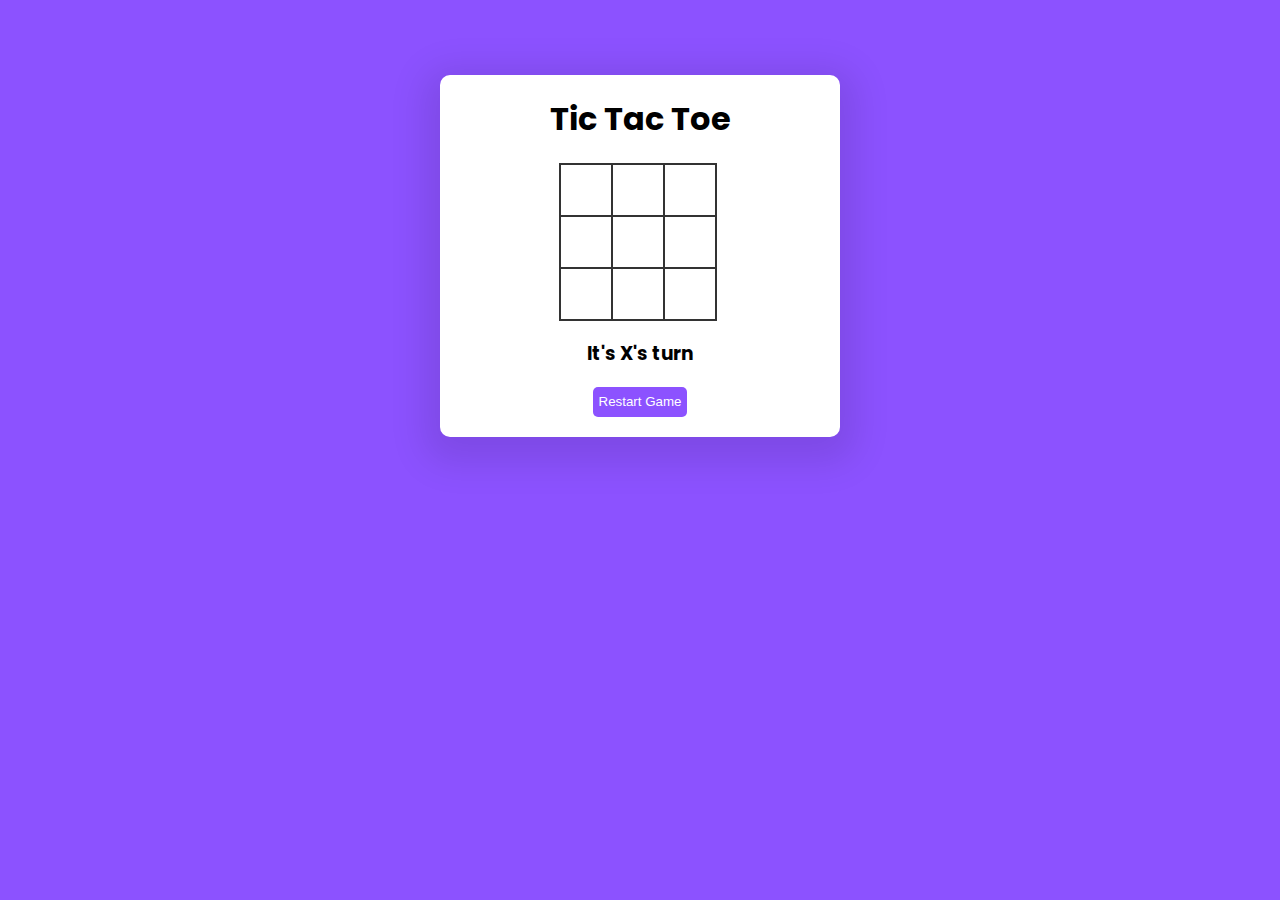
<file: index.html>
<!DOCTYPE html>
<html lang="en">
  <head>
    <meta charset="UTF-8" />
    <meta
      name="viewport"
      content="width=device-width, user-scalable=no, initial-scale=1.0, maximum-scale=1.0, minimum-scale=1.0"
    />
    <meta http-equiv="X-UA-Compatible" content="ie=edge" />
    <title>Tic Tac Toe</title>
    <link rel="stylesheet" href="./style.css" />
  </head>
  <body>
    <section>
      <h1 class="game--title">Tic Tac Toe</h1>
      <div class="game--container">
        <div data-cell-index="0" class="cell"></div>
        <div data-cell-index="1" class="cell"></div>
        <div data-cell-index="2" class="cell"></div>
        <div data-cell-index="3" class="cell"></div>
        <div data-cell-index="4" class="cell"></div>
        <div data-cell-index="5" class="cell"></div>
        <div data-cell-index="6" class="cell"></div>
        <div data-cell-index="7" class="cell"></div>
        <div data-cell-index="8" class="cell"></div>
      </div>
      <h3 class="game--status"></h3>
      <a href="val.html">
        <button class="game--restart">Restart Game</button>
      </a>
    </section>
    <script src="./script.js"></script>
  </body>
</html>
</file>
<file: style.css>
@import url('https://fonts.googleapis.com/css2?family=Poppins&display=swap');
body {
    font-family: "Poppins", sans-serif;
    background-color: #8c52ff;
}
section {
    text-align: center;
    border-radius: 10px;
    width: 400px;
    margin: auto;
    background-color: #fff;
    margin-top: 75px;
    box-shadow: 0px 10px 36px 16px rgba(0,0,0,0.1);
}
.game--title {
    padding-top: 20px;
}
.game--container {
    display: grid;
    grid-template-columns: repeat(3, auto);
    width: 150px;
    margin: 120px;
    margin-bottom: 10px;
    margin-top: 10px;
}
.cell {
    font-family: "Poppins", sans-serif;
    width: 50px;
    height: 50px;
    box-shadow: 0 0 0 1px #333333;
    border: 1px solid #333333;
    cursor: pointer;
    line-height: 50px;
    font-size: 20px;
}
button {
    margin-bottom: 20px;
    height: 30px;
    border: none;
    border-radius: 5px;
    color: #fff;
    background-color: #8c52ff;
    cursor: pointer;
}
button:hover {
    transition: 0.25s;
    background-color: #c1a2fe;
}
</file>
